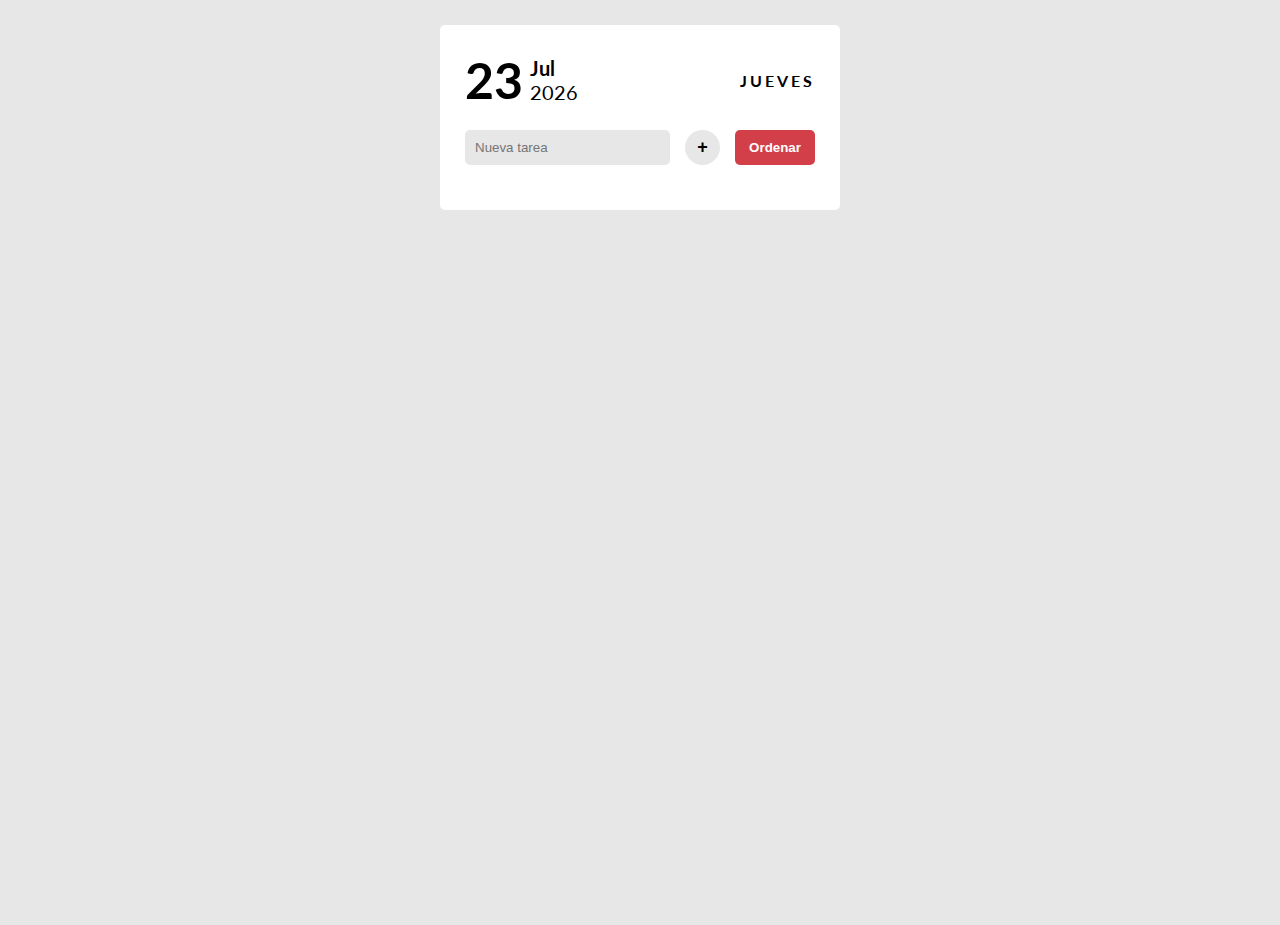
<file: pages/page1.html>
<!DOCTYPE html>
<html lang="en">
<head>
    <meta charset="UTF-8">
    <meta http-equiv="X-UA-Compatible" content="IE=edge">
    <meta name="viewport" content="width=device-width, initial-scale=1.0">
    <title>Lista de tareas</title>
    <link href="https://fonts.googleapis.com/css2?family=Lato:wght@100;400;900&display=swap" rel="stylesheet">
    <link rel="stylesheet" href="styles.css">
    <script src="script.js" type="text/javascript" defer></script>
</head>
<body>
    <div class="list roundBorder">
        <div class="date">
            <div class="dateRight">
                <div id="dateNumber"></div>
                <div>
                    <div id="dateMonth"></div>
                    <div id="dateYear"></div>
                </div>
            </div>
            <div id="dateText"></div>
        </div>
        <form onsubmit="addNewTask(event)" >
            <input type="text" name="taskText" autocomplete="off" placeholder="Nueva tarea" class="roundBorder">
            <button type="submit" class="addTaskButton">+</button>
            <button type="button" class="orderButton roundBorder" onclick="renderOrderedTasks()">Ordenar</button>
        </form>
        <div id="tasksContainer"></div>
    </div>
</body>
</html>
</file>
<file: pages/styles.css>
:root {
    --primary: #A5C882;
    --secondary: #D33F49;
    --light: #fff;
    --dark: #000;
    --diabled: #e7e7e7;
}

body {
    font-family: 'Lato', sans-serif;
    margin: 0;
    height: 100vh;
    background-color: var(--diabled);
}

*:first-letter {
    text-transform: capitalize;
}

.roundBorder {
    border-radius: 5px;
}

.list {
    margin: 25px auto;
    padding: 25px;
    background-color: var(--light);
    width: 100%;
    max-width: 350px;
}

.date {
    display: flex;
    align-items: center;
    justify-content: space-between;
}

.dateRight {
    display: flex;
    align-items: center;
}

#dateNumber {
    font-size: 50px;
}

#dateText {
    letter-spacing: 3px;
    text-transform: uppercase;
}

#dateMonth,
#dateNumber,
#dateText  {
    font-weight: bold;
}

#dateMonth,
#dateYear {
    margin-left: 7px;
    font-size: 20px;
}

form {
    margin: 20px 0;
    display: grid;
    grid-auto-flow: column;
    grid-template-columns: auto 35px auto;
    grid-column-gap: 15px;
}

input {
    border: none;
    padding-left: 10px;
    background-color: var(--diabled);
}

input:focus {
    outline: none;
}

.addTaskButton,
.orderButton {
    border: none;
    font-weight: bold;
    cursor: pointer;
}

.addTaskButton {
    height: 35px;
    border-radius: 50%;
    font-size: 18px;
    background-color: var(--diabled);
}

.orderButton {
    background-color: var(--secondary);
    color: var(--light);
}

.task {
    background-color: var(--primary);
    padding: 15px;
    margin-top: 15px;
    color: var(--light);
    cursor: pointer;
}

.done {
    background-color: var(--diabled);
    text-decoration: line-through;
    color: var(--dark);
}
</file>
